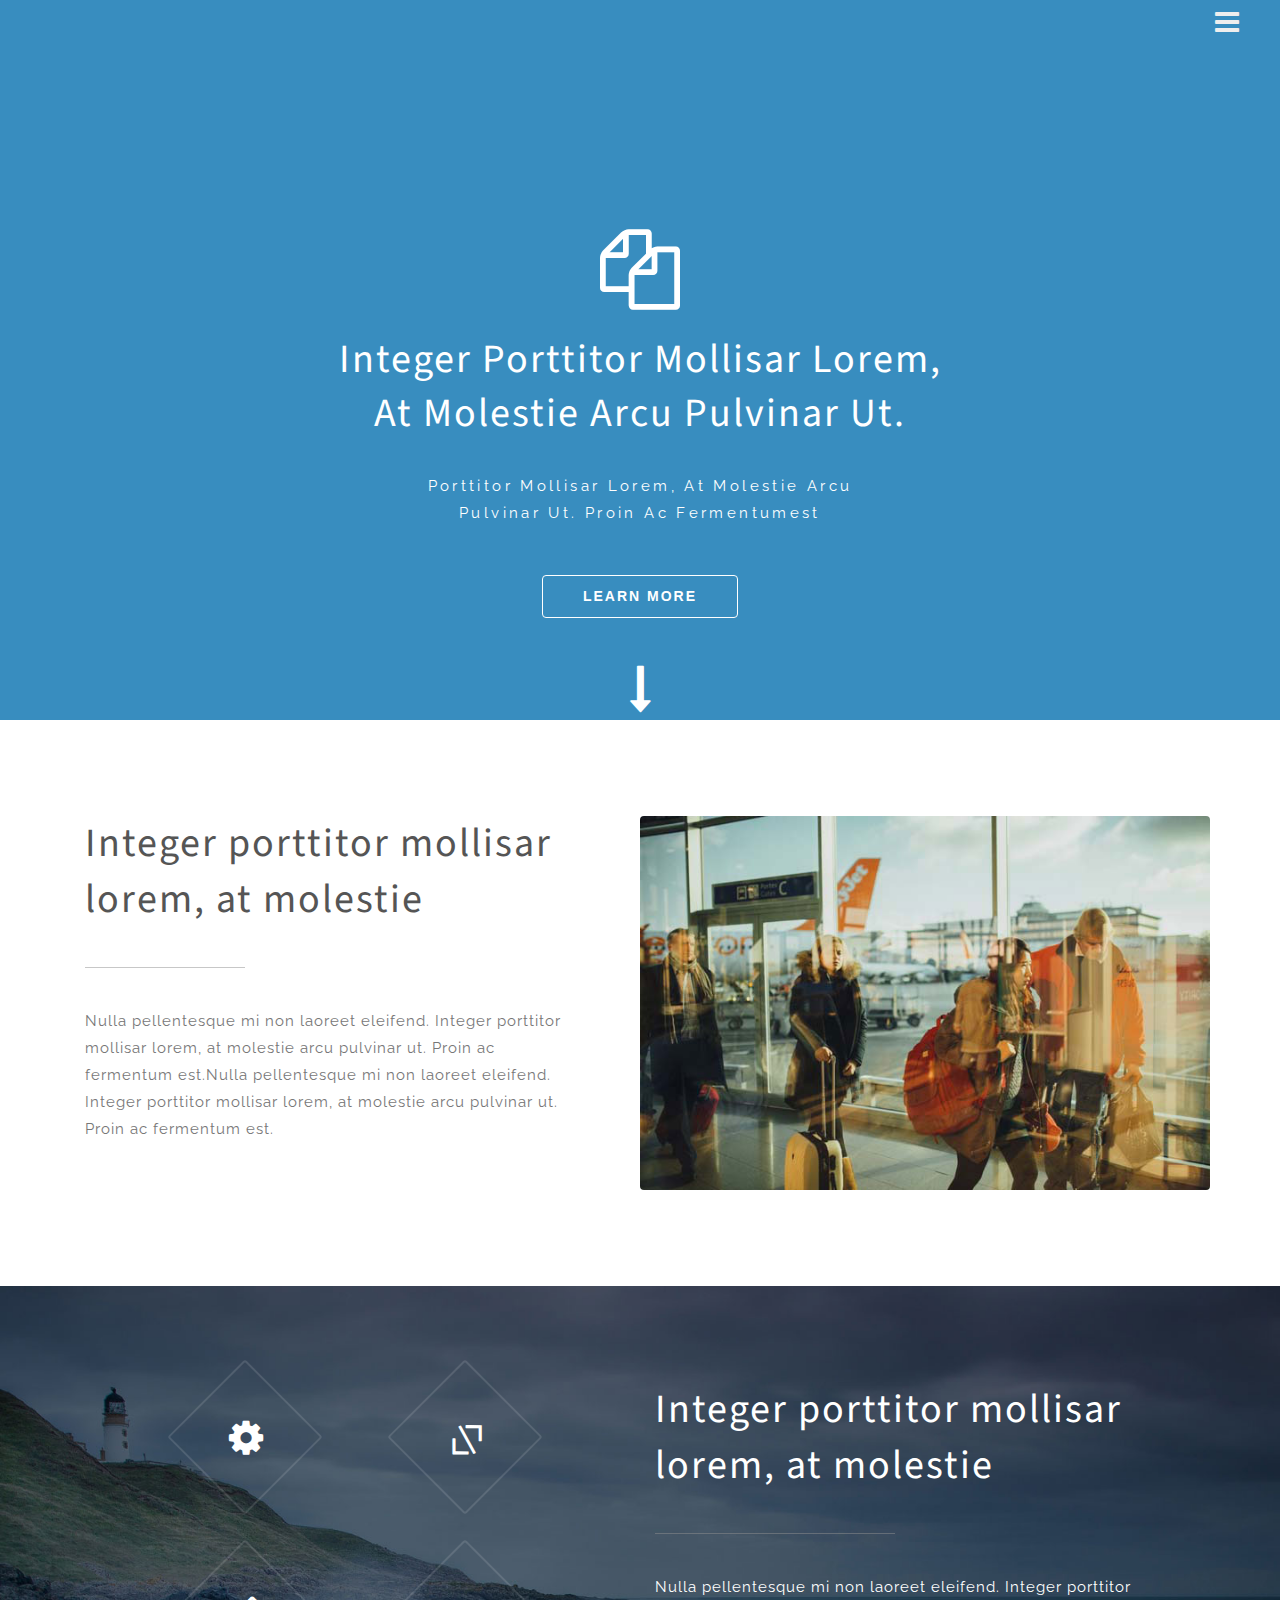
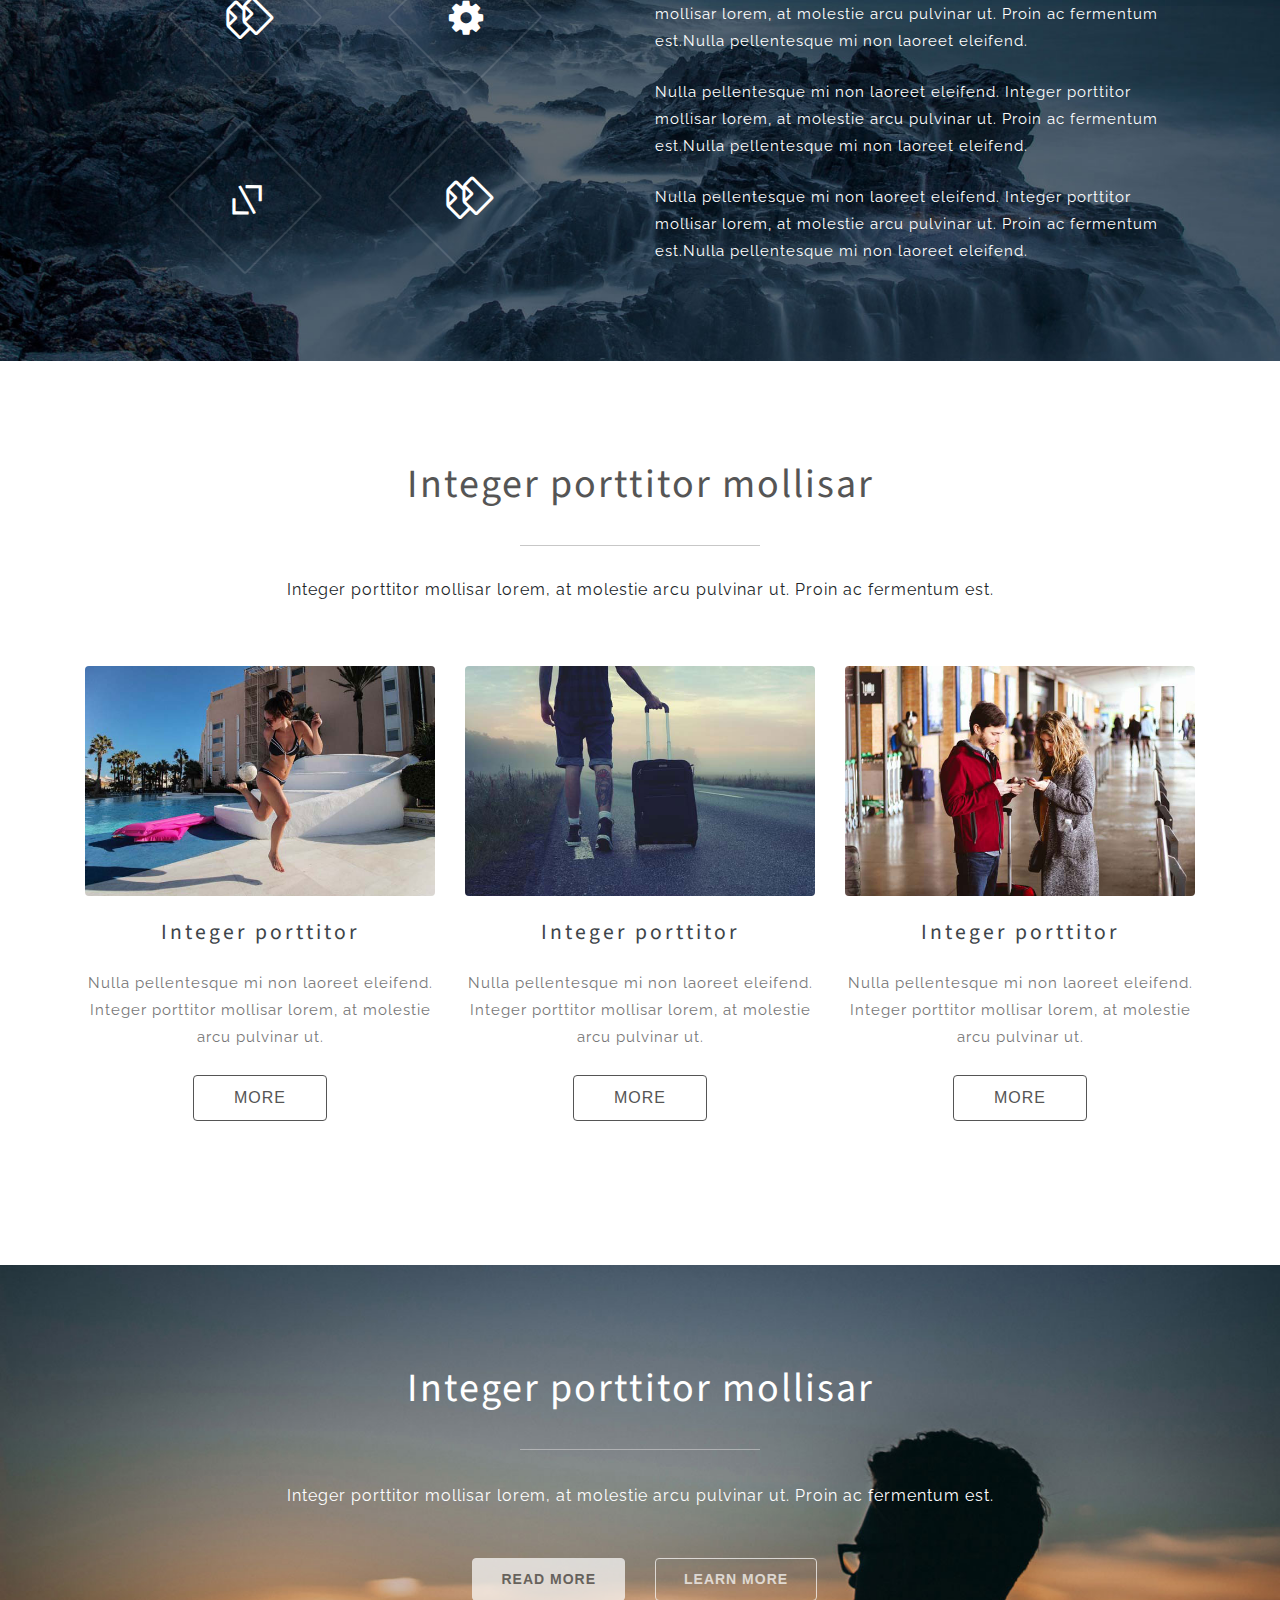
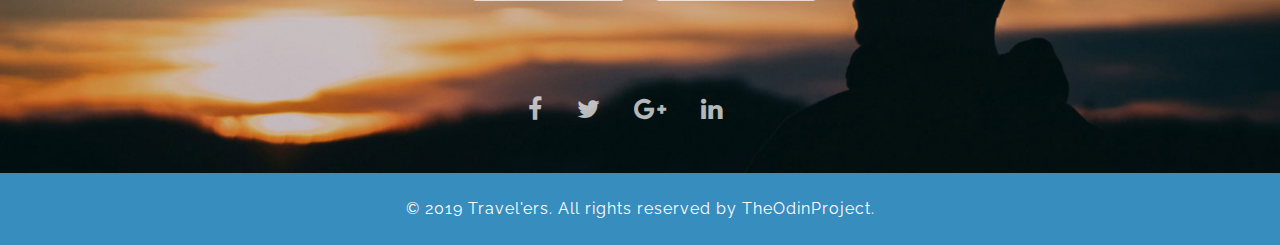
<file: index.html>
<!DOCTYPE html>
<html lang="">

<head>
	<title>Travel'ers</title>
	<!--meta tags -->
	<meta charset="UTF-8">
	<meta name="viewport" content="width=device-width, initial-scale=1">
	<!--//meta tags ends here-->
	<!--booststrap-->
	<link href="css/bootstrap.min.css" rel="stylesheet" type="text/css">
	<!--//booststrap end-->
	<!-- font-awesome icons -->
	<link href="css/fontawesome-all.min.css" rel="stylesheet" type="text/css">
	<!-- //font-awesome icons -->
	<!--stylesheets-->
	<link href="css/style.css" rel='stylesheet' type='text/css'>
	<!--//stylesheets-->
	<link href="//fonts.googleapis.com/css?family=Source+Sans+Pro:400,600,700,900" rel="stylesheet">
	<link href="//fonts.googleapis.com/css?family=Raleway:400,500,600" rel="stylesheet">
</head>

<body>
	<!-- //banner -->
	<section class="w3l-banner">
		<div class="nav-sec  position-relative">
			<ul id="menu">
				<li>
					<input id="check01" type="checkbox" name="menu" />
					<label class="menulist" for="check01">&nbsp;</label>
					<ul class="submenu">
						<li><a href="index.html" class="active">Home</a></li>
						<li><a href="#about" class="scroll">About</a></li>
						<li><a href="#service" class="scroll">Services</a></li>
						<li><a href="#news" class="scroll">News</a></li>
						<li><a href="contact.html">Contact</a></li>
					</ul>
				</li>
			</ul>
		</div>

		<div class="container">
			<div class="baner-text text-center">
				<span class="fa fa-files-o mb-4 tp_bt"></span>
				<h1 class="mx-auto">Integer porttitor mollisar lorem, at molestie arcu pulvinar ut.</h1>
				<p class="mx-auto mt-4 pt-2">porttitor mollisar lorem, at molestie arcu pulvinar ut. Proin ac fermentumest</p>
				<a class="btn btn-primary mt-lg-5 mt-3 agile-link-bnr scroll" href="#about" role="button">Learn More</a>
				<div class="mt-5 btmarw">
					<a class="scroll" href="#about" role="button"><span class="fa fa-long-arrow-down bt-ar"></span></a>
				</div>
			</div>
		</div>
	</section>
	<!-- banner-bottom1 -->
	<section class="banner-bottom py-5" id="about">	
		<div class="container py-lg-5">
			<div class="banner-top row middle-grids">
				<div class="col-lg-6 advantage-grid-info">
					<div class="advantage_left">
						<h3>Integer porttitor mollisar lorem, at molestie</h3>
						<p class="mt-4">Nulla pellentesque mi non laoreet eleifend. Integer porttitor mollisar lorem, at
							molestie arcu pulvinar ut. Proin ac fermentum est.Nulla pellentesque mi non laoreet
							eleifend. Integer porttitor mollisar lorem, at molestie arcu pulvinar ut. Proin ac fermentum
							est.</p>
					</div>
				</div>
				<div class="col-lg-6 advantage-grid-info1">
					<div class="advantage_left2 text-center">
						<img src="images/g6.jpg" class="img-fluid" alt="">
					</div>
				</div>
			</div>
		</div>
	</section>
	<!-- //banner-bottom1 -->
	<!-- services -->
	<section class="slide-wrapper py-5" id="service">
		<div class="container py-lg-5">
			<div class="services">
				<div class="row service_w3top">
					<div class="col-lg-6 ser-lt text-center">
						<ul>
							<li><span class="fa fa-cog"></span></li>
							<li><span class="fa fa-code"></span></li>
							<li><span class="fa fa-copy"></span></li>
							<li><span class="fa fa-cog"></span></li>
							<li><span class="fa fa-code"></span></li>
 							<li><span class="fa fa-copy"></span></li>
						</ul>
					</div>
					<div class="col-lg-6 ser-rgt">
						<h3>Integer porttitor mollisar lorem, at molestie</h3>
						<p class="mt-4">Nulla pellentesque mi non laoreet eleifend. Integer porttitor mollisar lorem, at
							molestie arcu pulvinar ut. Proin ac fermentum est.Nulla pellentesque mi non laoreet
							eleifend.</p>
						<p class="mt-4">Nulla pellentesque mi non laoreet eleifend. Integer porttitor mollisar lorem, at
							molestie arcu pulvinar ut. Proin ac fermentum est.Nulla pellentesque mi non laoreet
							eleifend.</p>
						<p class="mt-4">Nulla pellentesque mi non laoreet eleifend. Integer porttitor mollisar lorem, at
							molestie arcu pulvinar ut. Proin ac fermentum est.Nulla pellentesque mi non laoreet
							eleifend.</p>
					</div>
				</div>
			</div>
		</div>
	</section>
	<!-- //services -->
	<!-- news -->
	<section class="news py-5" id="news">
		<div class="container py-lg-5">
			<h3>Integer porttitor mollisar </h3>
			<p class="mt-4 text-center">Integer porttitor mollisar lorem, at molestie arcu pulvinar ut. Proin ac
				fermentum est.</p>
			<div class="row news-grids py-lg-5 mt-3 text-center">
				<div class="col-md-4 newsgrid1">
					<img src="images/g8.jpg" alt="news image" class="img-fluid">
					<h4 class="mt-4">Integer porttitor</h4>
					<p class="mt-4">Nulla pellentesque mi non laoreet eleifend. Integer porttitor mollisar lorem, at
						molestie arcu pulvinar ut. </p>
					<a class="btn btn-primary mt-lg-4 mt-3 agile-link-bnr1" href="index.html" role="button">More</a>
				</div>
				<div class="col-md-4 mt-md-0 mt-5 newsgrid2">
					<img src="images/g2.jpg" alt="news image" class="img-fluid">
					<h4 class=" mt-4">Integer porttitor</h4>
					<p class="mt-4">Nulla pellentesque mi non laoreet eleifend. Integer porttitor mollisar lorem, at
						molestie arcu pulvinar ut.</p>
					<a class="btn btn-primary mt-lg-4 mt-3 agile-link-bnr1" href="index.html" role="button">More</a>
				</div>
				<div class="col-md-4  newsgrid3">
					<img src="images/g3.jpg" alt="news image" class="img-fluid">
					<h4 class=" mt-4">Integer porttitor</h4>
					<p class="mt-4">Nulla pellentesque mi non laoreet eleifend. Integer porttitor mollisar lorem, at
						molestie arcu pulvinar ut.</p>
					<a class="btn btn-primary mt-lg-4 mt-3 agile-link-bnr1" href="index.html" role="button">More</a>
				</div>
			</div>
		</div>
	</section>
	<!-- //news -->
	<!-- footer -->
	<section class="foot-top pt-lg-5">
		<div class="container py-5">
			<h2 class="text-white">Integer porttitor mollisar </h2>
			<p class="mt-4 text-center text-white">Integer porttitor mollisar lorem, at molestie arcu pulvinar ut. Proin
				ac fermentum est.</p>
			<div class="row inner-conent-w3ls mt-5">
				<div class="col-md-6 inner-conent-lft">
					<a href="index.html" class="banner-button2 btn">READ MORE </a>
				</div>
				<div class="col-md-6 inner-conent-rgt">
					<a href="index.html" class="banner-button btn">LEARN MORE </a>
				</div>
			</div>
		</div>
		<ul class="social_section_1info text-center py-5">
			<li><a href="#"><span class="fa fa-facebook"></span></a></li>
			<li><a href="#"><span class="fa fa-twitter"></span></a></li>
			<li><a href="#"><span class="fa fa-google-plus"></span></a></li>
			<li><a href="#"><span class="fa fa-linkedin"></span></a></li>
		</ul>

	</section>
	<div class="cpy-right text-center py-4 px-2">
		<p class="text-white">© 2019 Travel'ers. All rights reserved by
			<a href="#" class="text-white"> TheOdinProject.</a>
		</p>
	</div>
	<!-- //footer -->

</body>

</html>
</file>
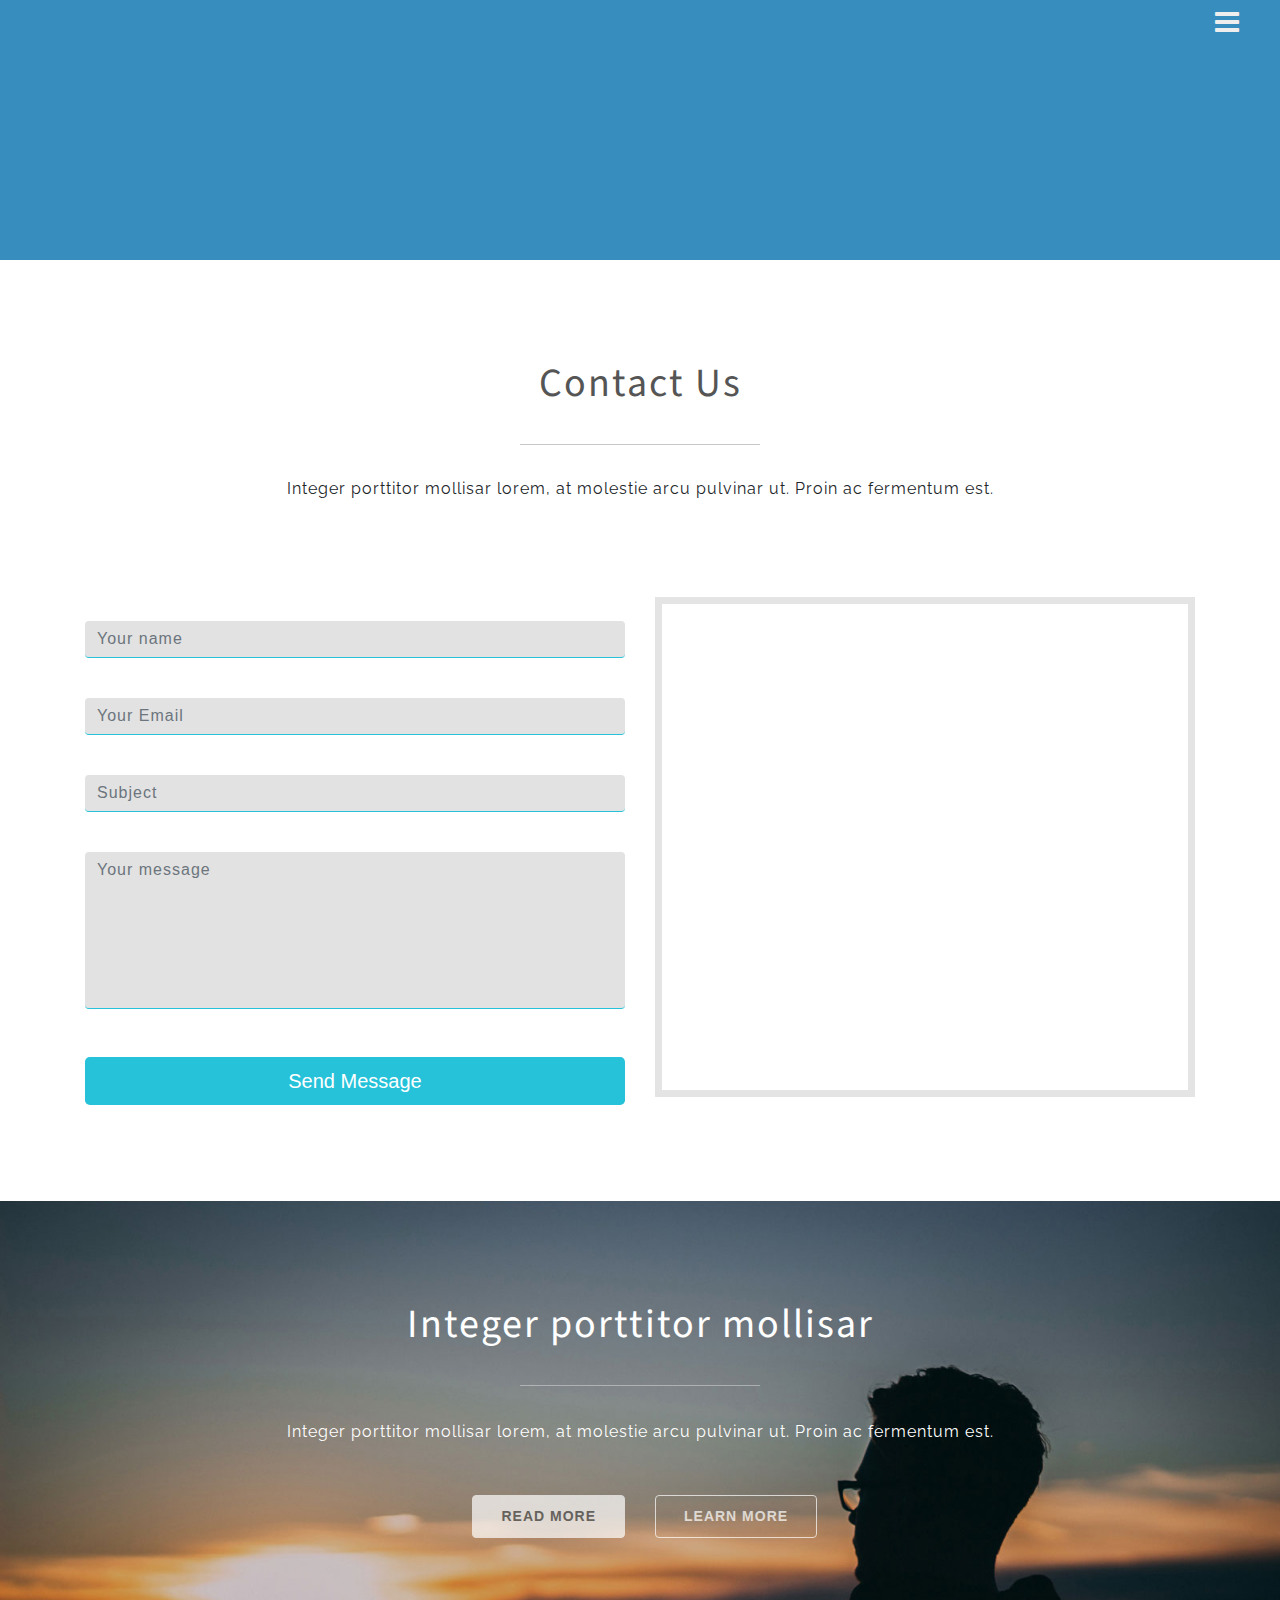
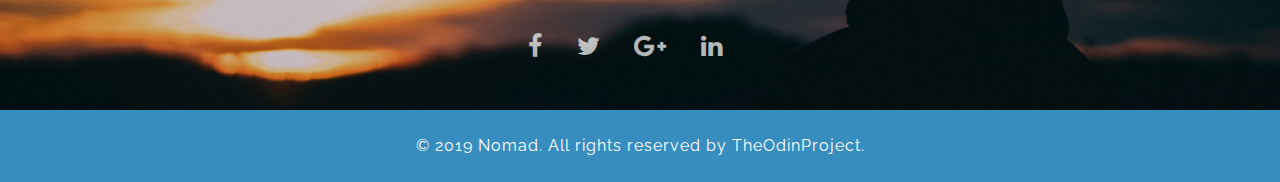
<file: contact.html>
<!DOCTYPE html>
<html lang="">

<head>
  <title>Travel'ers</title>
  <!--meta tags -->
  <meta charset="UTF-8">
  <meta name="viewport" content="width=device-width, initial-scale=1">
  <!--//meta tags ends here-->
  <!--booststrap-->
  <link href="css/bootstrap.min.css" rel="stylesheet" type="text/css" media="all">
  <!--//booststrap end-->
  <!-- font-awesome icons -->
  <link href="css/fontawesome-all.min.css" rel="stylesheet" type="text/css" media="all">
  <!-- //font-awesome icons -->
  <!--stylesheets-->
  <link href="css/style.css" rel='stylesheet' type='text/css' media="all">
  <!--//stylesheets-->
  <link href="//fonts.googleapis.com/css?family=Source+Sans+Pro:400,600,700,900" rel="stylesheet">
  <link href="//fonts.googleapis.com/css?family=Raleway:400,500,600" rel="stylesheet">
</head>

<body>

  <!-- //banner -->
  <section class="w3l-innerbanner">
    <div class="nav-sec  position-relative">
      <ul id="menu">
        <li>
          <input id="check01" type="checkbox" name="menu" />
          <label class="menulist" for="check01">&nbsp;</label>
          <ul class="submenu">
            <li><a href="index.html">Home</a></li>
            <li><a href="index.html">About</a></li>
            <li><a href="index.html">Services</a></li>
            <li><a href="index.html">News</a></li>
            <li><a href="contact.html" class="active">Contact</a></li>
          </ul>
        </li>
      </ul>
    </div>
  </section>
  <!-- contact -->
  <section class="cont_w3">
    <div class="container py-lg-5 mt-sm-5 mt-3">
      <div class="w3ls-titles text-center mb-5">
        <h1>Contact Us </h1>
        <p class="mt-4 text-center">Integer porttitor mollisar lorem, at molestie arcu pulvinar ut. Proin ac fermentum
          est.</p>
      </div>
      <div class="row py-md-5 py-sm-3">
        <div class="col-md-6">
          <form id="contact-form" name="myForm" class="form" action="#" onsubmit="return validateForm()" method="POST">
            <div class="form-group">
              <label class="form-label" id="nameLabel" for="name"></label>
              <input type="text" class="form-control" id="name" name="name" placeholder="Your name" tabindex="1">
            </div>
            <div class="form-group">
              <label class="form-label" id="emailLabel" for="email"></label>
              <input type="email" class="form-control" id="email" name="email" placeholder="Your Email" tabindex="2">
            </div>
            <div class="form-group">
              <label class="form-label" id="subjectLabel" for="subject"></label>
              <input type="text" class="form-control" id="subject" name="subject" placeholder="Subject" tabindex="3">
            </div>
            <div class="form-group">
              <label class="form-label" id="messageLabel" for="message"></label>
              <textarea rows="6" cols="60" name="message" class="form-control" id="message" placeholder="Your message"
                tabindex="4"></textarea>
            </div>
            <div class="text-center mt-5">
              <button type="submit" class="serv_bottom btn btn-border btn-lg w-100">Send Message</button>
            </div>
          </form>
        </div>
        <div class="col-md-6 map mt-md-0 mt-5">
          <iframe
            src=""
            allowfullscreen></iframe>
        </div>
      </div>
    </div>
  </section>
  <!-- //contact -->

  <!-- footer -->
  <section class="foot-top pt-lg-5">
    <div class="container py-5">
      <h2 class="text-white">Integer porttitor mollisar </h2>
      <p class="mt-4 text-center text-white">Integer porttitor mollisar lorem, at molestie arcu pulvinar ut. Proin ac
        fermentum est.</p>
      <div class="row inner-conent-w3ls mt-5">
        <div class="col-md-6 inner-conent-lft">
          <a href="index.html" class="banner-button2 btn">READ MORE </a>
        </div>
        <div class="col-md-6 inner-conent-rgt">
          <a href="index.html" class="banner-button btn">LEARN MORE </a>
        </div>
      </div>
    </div>
    <ul class="social_section_1info text-center py-5">
      <li><a href="#"><span class="fa fa-facebook"></span></a></li>
      <li><a href="#"><span class="fa fa-twitter"></span></a></li>
      <li><a href="#"><span class="fa fa-google-plus"></span></a></li>
      <li><a href="#"><span class="fa fa-linkedin"></span></a></li>
    </ul>
  </section>
	<div class="cpy-right text-center py-4 px-2">
		<p class="text-white">© 2019 Nomad. All rights reserved by
			<a href="#" class="text-white"> TheOdinProject.</a>
		</p>
	</div>
  <!-- //footer -->

</body>

</html>
</file>
<file: css/style.css>
/* html,
body {
	padding: 0;
	margin: 0;
	background: #fff;
	letter-spacing: 1px;
	font-family:'Raleway', sans-serif;
}
html {
  scroll-behavior: smooth;
} */
body a {
  outline: none;
  transition: 0.5s all;
  -webkit-transition: 0.5s all;
  -moz-transition: 0.5s all;
  -o-transition: 0.5s all;
  -ms-transition: 0.5s all;
  text-decoration: none;
  cursor: pointer !important;
}
button,
.btn {
  cursor: pointer !important;
}
body a:hover {
  text-decoration: none;
}
body a:focus,
a:hover {
  text-decoration: none;
}
input[type="button"],
input[type="submit"] {
  transition: 0.5s all;
  -webkit-transition: 0.5s all;
  -moz-transition: 0.5s all;
  -o-transition: 0.5s all;
  -ms-transition: 0.5s all;
  letter-spacing: 1px;
}
select,
input[type="email"],
input[type="text"],
input[type="password"],
input[type="button"],
input[type="submit"],
textarea {
  font-family: "PT Sans", sans-serif;
  transition: 0.5s all;
  -webkit-transition: 0.5s all;
  -moz-transition: 0.5s all;
  -o-transition: 0.5s all;
  -ms-transition: 0.5s all;
  letter-spacing: 1px;
}
h1,
h2,
h3,
h4,
h5,
h6 {
  margin: 0;
  padding: 0;
  font-family: "Source Sans Pro", sans-serif;
  letter-spacing: 1px;
}
p {
  margin: 0;
  padding: 0;
  letter-spacing: 1px;
  font-family: "Raleway", sans-serif;
}
ul {
  margin: 0;
  padding: 0;
  list-style-type: none;
}
/*-- //Reset-Code --*/
.title {
  font-size: 54px;
  color: #000;
  letter-spacing: 2px;
  font-weight: 400;
  text-transform: capitalize;
}
h6.top-title {
  font-size: 21px;
  margin-bottom: 21px;
  color: #4a4949;
}
.clr {
  color: #fff;
}
.title-sub p,
.rooms-agile-left p,
.slider-room-info p,
.ser-inner-info p,
.abut-inner-wls-head p,
.contact-list-grid p,
.contact-list-grid p a,
.blog-agile-text-middle p,
.blog-txt-info p {
  font-size: 14px;
  color: #000;
  line-height: 28px;
}
.video-info-img p {
  color: #fff;
}
/* menu */

/*Style for the first level menu bar*/
ul#menu {
  color: #eee;
}

ul#menu > li {
  list-style-type: none;
  text-align: -webkit-right;
}

label.menulist {
  position: relative;
  display: block;
  transition: background 0.3s;
  cursor: pointer;
  line-height: 45px;
}

label.menulist:after {
  content: "\f0c9";
  position: absolute;
  font-family: FontAwesome;
  display: block;
  font-size: 28px;
  top: 0%;
  left: 0;
  right: 0;
  width: 20px;
  margin: 0 auto;
  height: 0;
  transition: border-bottom 0.1s, border-top 0.1s 0.1s;
}

label.menulist:hover,
input:checked ~ label {
}

input#check01:checked ~ label.menulist:after {
  content: "\f00d";
  font-family: FontAwesome;
  transition: border-top 0.1s, border-bottom 0.1s 0.1s;
}

/*hide the inputs*/
input#check01 {
  display: none;
}

/*show the second levele menu of the selected voice*/
input#check01:checked ~ ul.submenu {
  max-height: 300px;
  transition: max-height 0.5s ease-in;
  z-index: 999;
}

/*style for the second level menu*/
ul.submenu {
  max-height: 0;
  padding: 0;
  overflow: hidden;
  list-style-type: none;
  background: #fff;
  box-shadow: 0 0 1px rgba(0, 0, 0, 0.3);
  transition: max-height 0.5s ease-out;
  position: absolute;
  min-width: 100%;
}
label.menulist,
ul.submenu {
  width: 110px;
}

ul.submenu li a {
  color: #000;
  text-decoration: none;
  transition: background 0.3s;
  white-space: nowrap;
  text-transform: capitalize;
  font-size: 16px;
  display: block;
  margin: 13px;
  font-weight: 400;
  text-align: center;
  opacity: 0.7;
  transition: 0.5s all;
  -webkit-transition: 0.5s all;
  -moz-transition: 0.5s all;
  -o-transition: 0.5s all;
  -ms-transition: 0.5s all;
}
#menu li a.active {
  opacity: 1;
}

ul.submenu li a:hover {
  opacity: 1;
  transition: 0.5s all;
  -webkit-transition: 0.5s all;
  -moz-transition: 0.5s all;
  -o-transition: 0.5s all;
  -ms-transition: 0.5s all;
}
ul.submenu:before {
  position: absolute;
  top: -30px;
  left: 80px;
  content: "";
  border-left: 13px solid transparent;
  border-right: 13px solid transparent;
  border-bottom: 15px solid #fff;
  border-top: 15px solid transparent;
}
/* //menu */
/*-- header --*/
.header-w3layouts {
  position: absolute;
  width: 100%;
  z-index: 9999;
  background: transparent;
}
.header-call h4 {
  font-size: 15px;
  color: #fff;
  padding-top: 22px;
  display: inline-block;
}
/*-- nav --*/
.toggle-button {
  position: fixed;
  top: 13px;
  right: 15px;
  background: none;
  padding: 8px 4px;
  margin: 8px 15px 8px 0;
  height: 34px;
  width: 35px;
  border: non;
  cursor: pointer;
  z-index: 99999;
}
.bar {
  background-color: #fff;
  display: block;
  width: 25px;
  height: 3px;
  border: 0;
  -webkit-transition: all 0.35s ease;
  transition: all 0.35s ease;
}
.bar + .bar {
  margin-top: 5px;
}
.middle {
  top: 11px;
}
.bottom {
  top: 22px;
}
.toggle-button:hover {
  opacity: 0.7;
}
.toggle-active .bar {
  background-color: #fff;
}
.toggle-active .top {
  -webkit-transform: translateY(6px) translateX(0) rotate(45deg);
}
.toggle-active .middle {
  opacity: 0;
}
.toggle-active .bottom {
  -webkit-transform: translateY(-10px) translateX(0) rotate(-48deg);
}
.overlay {
  position: fixed;
  background: rgba(0, 0, 0, 0.83);
  top: 0;
  left: 0;
  width: 100%;
  height: 0;
  visibility: hidden;
  opacity: 0;
  -webkit-transition: opacity 0.35s, visibility 0.35s, height 0.35s;
}
.nav-active {
  opacity: 1;
  visibility: visible;
  height: 100%;
  z-index: 9999;
  /*max-height: 340px;*/
}
.overlay ul {
  display: block;
  position: relative;
  top: 175px;
  left: 0;
  text-align: center;
  list-style: none;
  padding: 0;
}
.overlay ul li {
  display: block;
}
.overlay ul li a {
  color: #fff;
  text-decoration: none;
  font-size: 20px;
  padding: 15px;
  display: inline-block;
}
.overlay ul li a:hover {
  color: #ee578a;
}
/*-- //nav --*/
/*-- //header --*/
.w3l-innerbanner {
  background: #388dbf;
  position: relative;
  min-height: 260px;
}
/*-- banner --*/
.w3l-banner {
  background: #388dbf;
  position: relative;
  min-height: 720px;
}
.baner-text {
  padding: 11em 0 0;
}
.baner-text h1 {
  color: #ffff;
  text-transform: capitalize;
  font-size: 2.5em;
  line-height: 1.35em;
  font-weight: 400;
  letter-spacing: 2px;
  opacity: 1;
  width: 56%;
}
.baner-text p {
  font-size: 15px;
  text-transform: capitalize;
  color: #fff;
  letter-spacing: 0.225em;
  width: 44%;
  line-height: 1.8em;
  text-align: center;
}
span.tp_bt {
  font-size: 5em;
  color: #fff;
}
.agile-link-bnr {
  padding: 10px 40px;
  color: #fff;
  font-weight: 600;
  letter-spacing: 2px;
  font-size: 14px;
  text-transform: uppercase;
  background: none;
  border: 1px solid #ffffff;
  position: relative;
  transition: 0.5s all;
  -webkit-transition: 0.5s all;
  -moz-transition: 0.5s all;
  -o-transition: 0.5s all;
  -ms-transition: 0.5s all;
}
.agile-link-bnr:hover {
  opacity: 0.7;
  background: none;
  color: #fff;
  border: 1px solid #ffffff;
  transition: 0.5s all;
  -webkit-transition: 0.5s all;
  -moz-transition: 0.5s all;
  -o-transition: 0.5s all;
  -ms-transition: 0.5s all;
}
span.bt-ar {
  font-size: 3em;
  color: #fff;
}
/*-- 
.agile-link-bnr:after {
    background: #ffffff;
    content: '';
    height: 11em;
    left: 50%;
    position: absolute;
    width: 1px;
    top: 43px;
}--*/
.advantage-grid-info1 {
  padding: 0;
}
.advantage_left h4 {
  font-size: 15px;
  font-weight: 700;
  text-transform: uppercase;
  letter-spacing: 2px;
  color: #cc2105;
}
.advantage_left h3 {
  font-size: 2.5em;
  font-weight: 400;
  line-height: 1.4em;
  letter-spacing: 2px;
  color: #555;
}
.advantage_left h3:after {
  background: rgba(144, 144, 144, 0.5);
  content: "";
  display: inline-block;
  height: 1px;
  margin-top: 0em;
  width: 4em;
}
.advantage_left {
  padding: 0 4em 0 0;
}
.banner-top p {
  font-size: 15px;
  line-height: 1.8em;
  color: #777;
}
.advantage_left2 img {
  border-radius: 4px;
}
.slide-wrapper {
  background: url(../images/bg.jpg) no-repeat;
  -webkit-background-size: cover;
  -moz-background-size: cover;
  -o-background-size: cover;
  -ms-background-size: cover;
  background-size: cover;
  position: relative;
}
.ser-lt span {
  width: 110px;
  height: 110px;
  line-height: 110px;
  font-size: 40px;
  color: #fff;
  border: solid 2px rgba(255, 255, 255, 0.125);
  transform: rotate(-45deg);
  border-radius: 3px;
}
.ser-lt li {
  display: inline-block;
  width: 40%;
  margin-bottom: 13%;
}
.ser-lt li:nth-child(5),
.ser-lt li:nth-child(6) {
  margin-bottom: 0%;
}
.ser-rgt h3 {
  font-size: 2.5em;
  font-weight: 400;
  line-height: 1.4em;
  letter-spacing: 2px;
  color: #fff;
}
.ser-rgt h3:after {
  background: rgba(144, 144, 144, 0.5);
  content: "";
  display: inline-block;
  height: 1px;
  margin-top: 0em;
  width: 6em;
}
.ser-rgt p {
  font-size: 15px;
  line-height: 1.8em;
  color: #fff;
}
.news-grids h4 {
  font-size: 1.35em;
  font-weight: 400;
  letter-spacing: 3px;
  color: #3d4449;
  position: relative;
}
.news-grids p {
  font-size: 15px;
  line-height: 1.8em;
  color: #777;
}
.agile-link-bnr1 {
  padding: 10px 40px;
  color: #555;
  font-weight: 400;
  letter-spacing: 1px;
  font-size: 16px;
  background: none;
  border: 1px solid #555;
  text-transform: uppercase;
  transition: 0.5s all;
  -webkit-transition: 0.5s all;
  -moz-transition: 0.5s all;
  -o-transition: 0.5s all;
  -ms-transition: 0.5s all;
}
.agile-link-bnr1:hover {
  padding: 10px 45px;
  color: #555;
  letter-spacing: 1.5px;
  background: none;
  border: 1px solid #555;
  transition: 0.5s all;
  -webkit-transition: 0.5s all;
  -moz-transition: 0.5s all;
  -o-transition: 0.5s all;
  -ms-transition: 0.5s all;
}
.news-grids img {
  border-radius: 4px;
}
.news h3 {
  font-size: 2.5em;
  font-weight: 400;
  line-height: 1.4em;
  letter-spacing: 2px;
  color: #555;
  text-align: center;
}
.news h3:after {
  background: rgba(144, 144, 144, 0.5);
  content: "";
  display: block;
  height: 1px;
  width: 6em;
  margin: 0.8em auto;
}
.inner-conent-lft {
  text-align: right;
}
a.banner-button2 {
  background: #fff;
  color: #555;
  letter-spacing: 1px;
  border: 1px solid #fff;
  font-weight: 600;
  font-size: 14px;
  display: inline-block;
  padding: 10px 28px;
  -webkit-transition: 0.5s all;
  -o-transition: 0.5s all;
  -moz-transition: 0.5s all;
  -ms-transition: 0.5s all;
  transition: 0.5s all;
  opacity: 0.7;
}
a.banner-button2:hover {
  border: 1px solid #fff;
  background: #fff;
  color: #555;
  opacity: 1;
  -webkit-transition: 0.5s all;
  -o-transition: 0.5s all;
  -moz-transition: 0.5s all;
  -ms-transition: 0.5s all;
  transition: 0.5s all;
}
a.banner-button,
button.submit {
  background: none;
  color: #fff;
  letter-spacing: 1px;
  border: 1px solid #fff;
  padding: 10px 28px;
  display: inline-block;
  font-weight: 600;
  font-size: 14px;
  -webkit-transition: 0.5s all;
  -o-transition: 0.5s all;
  -moz-transition: 0.5s all;
  -ms-transition: 0.5s all;
  transition: 0.5s all;
  opacity: 0.7;
}
a.banner-button:hover {
  border: 1px solid #ffffff;
  background: none;
  color: #fff;
  opacity: 1;
  -webkit-transition: 0.5s all;
  -o-transition: 0.5s all;
  -moz-transition: 0.5s all;
  -ms-transition: 0.5s all;
  transition: 0.5s all;
}
.foot-top h2 {
  font-size: 2.5em;
  font-weight: 400;
  line-height: 1.4em;
  letter-spacing: 2px;
  color: #555;
  text-align: center;
}
.foot-top h2:after {
  background: rgba(224, 221, 221, 0.5);
  content: "";
  display: block;
  height: 1px;
  width: 6em;
  margin: 0.8em auto;
}
.foot-top {
  background: url(../images/bg1.jpg) no-repeat;
  -webkit-background-size: cover;
  -moz-background-size: cover;
  -o-background-size: cover;
  -ms-background-size: cover;
  background-size: cover;
  position: relative;
}
section.foot-top h4 {
  font-size: 1.35em;
  color: #fff;
  text-transform: uppercase;
  letter-spacing: 2px;
  font-weight: 800;
  line-height: 1.75em;
}
section.foot-top p {
  font-size: 16px;
  color: #fff;
  margin-top: 1em;
  line-height: 1.8em;
}
.foot-top-left {
  padding: 0 4em;
}
.cpy-right {
  background: #388dbf;
}
ul.social_section_1info li {
  display: inline-block;
}
ul.social_section_1info a span {
  color: #fff;
  margin-right: 30px;
  font-size: 25px;
  opacity: 0.7;
  transition: 0.5s all;
  -webkit-transition: 0.5s all;
  -moz-transition: 0.5s all;
  -o-transition: 0.5s all;
  -ms-transition: 0.5s all;
}
ul.social_section_1info a span:hover {
  opacity: 1;
  transition: 0.5s all;
  -webkit-transition: 0.5s all;
  -moz-transition: 0.5s all;
  -o-transition: 0.5s all;
  -ms-transition: 0.5s all;
}
/* contact */

#success-message {
  opacity: 0;
}

.col-xs-12.col-sm-12.col-md-12.col-lg-12 {
  padding: 0 20% 0 20%;
}

.form-title {
  padding: 25px;
  font-size: 30px;
  font-weight: 300;
}

.form-group .form-control {
  -webkit-box-shadow: none;
  border-bottom: 1px;
  border-style: none none solid none;
  border-color: #25c2da;
}

.form-group .form-control:focus {
  box-shadow: none;
  border-width: 0 0 2px 0;
  border-color: #000;
}

textarea {
  resize: none;
}

.btn-mod.btn-large {
  height: auto;
  padding: 13px 52px;
  font-size: 15px;
}

.btn-mod.btn-border {
  color: #000000;
  border: 1px solid #000000;
  background: transparent;
}

.btn-mod,
a.btn-mod {
  -webkit-box-sizing: border-box;
  -moz-box-sizing: border-box;
  box-sizing: border-box;
  padding: 4px 13px;
  color: #fff;
  background: rgba(34, 34, 34, 0.9);
  border: 1px solid transparent;
  font-size: 11px;
  font-weight: 400;
  text-transform: uppercase;
  text-decoration: none;
  letter-spacing: 2px;
  -webkit-border-radius: 0;
  -moz-border-radius: 0;
  border-radius: 0;
  -webkit-box-shadow: none;
  -moz-box-shadow: none;
  box-shadow: none;
  -webkit-transition: all 0.2s cubic-bezier(0, 0, 0.58, 1);
  -moz-transition: all 0.2s cubic-bezier(0, 0, 0.58, 1);
  -o-transition: all 0.2s cubic-bezier(0, 0, 0.58, 1);
  -ms-transition: all 0.2s cubic-bezier(0, 0, 0.58, 1);
  transition: all 0.2s cubic-bezier(0, 0, 0.58, 1);
}

.btn-mod.btn-border:hover,
.btn-mod.btn-border:active,
.btn-mod.btn-border:focus,
.btn-mod.btn-border:active:focus {
  color: #fff;
  border-color: #000;
  background: #000;
  outline: none;
}

@media only screen and (max-width: 500px) {
  .btn-mod.btn-large {
    padding: 6px 16px;
    font-size: 11px;
  }
  .form-title {
    font-size: 20px;
  }
}

form#contact-form label {
  color: #ea4335;
}

/* //contact */

/* contact */

.form-control {
  background-color: #e2e2e2;
  border: none;
}

.map iframe {
  width: 100%;
  border: 7px solid #e4e4e4;
  min-height: 500px;
}

/* //contact */
.serv_bottom {
  background: #25c2da;
  color: #fff;
}
.serv_bottom:hover {
  background: #25c2da;
  color: #fff;
}
.typo-wthree h4 {
  color: #af4eaa;
  font-size: 1.5em;
  text-transform: capitalize;
}

.bg-flex {
  background-color: rgb(38, 191, 216);
  border: 1px solid rgb(40, 188, 215);
}
.bg-flex-item {
  background-color: #fff;
  border: 1px solid #d7d8d8;
}

.typo-wthree h5 {
  color: #333;
}

/* //typography */
.w3ls-titles h1 {
  font-size: 2.5em;
  font-weight: 400;
  line-height: 1.4em;
  letter-spacing: 2px;
  color: #555;
  text-align: center;
}
.w3ls-titles h1:after {
  background: rgba(144, 144, 144, 0.5);
  content: "";
  display: block;
  height: 1px;
  width: 6em;
  margin: 0.8em auto;
}
/*-- to-top --*/
#toTop {
  display: none;
  text-decoration: none;
  position: fixed;
  bottom: 20px;
  right: 2%;
  overflow: hidden;
  z-index: 999;
  width: 46px;
  height: 36px;
  border: none;
  text-indent: 100%;
  background: url(../images/arr.png) no-repeat 0px 0px;
}
#toTopHover {
  width: 32px;
  height: 32px;
  display: block;
  overflow: hidden;
  float: right;
  opacity: 0;
  -moz-opacity: 0;
  filter: alpha(opacity=0);
}
/*-- //to-top --*/
/*--responsive--*/
@media (max-width: 1920px) {
}
@media (max-width: 1680px) {
}
@media (max-width: 1600px) {
}
@media (max-width: 1440px) {
  .overlay ul {
    top: 97px;
  }
}
@media (max-width: 1366px) {
}
@media (max-width: 1280px) {
}
@media (max-width: 1080px) {
  .baner-text h1 {
    width: 75%;
  }
  .baner-text p {
    width: 61%;
  }
  .baner-text {
    padding: 9em 0 0;
  }
  .advantage_left h3 {
    font-size: 2em !important;
  }
  .ser-rgt h3 {
    font-size: 2em !important;
  }
  .news h3 {
    font-size: 2em !important;
  }
  .foot-top h2 {
    font-size: 2em !important;
  }
}
@media (max-width: 1050px) {
}
@media (max-width: 1024px) {
  .overlay ul li a {
    font-size: 19px !important;
    padding: 14px;
  }
}
@media (max-width: 991px) {
  .baner-text h1 {
    font-size: 2.2em !important;
    width: 100%;
  }
  .baner-text p {
    width: 84%;
  }
  .w3l-banner {
    min-height: 590px;
  }
  .baner-text {
    padding: 7em 0 0;
  }
  .advantage_left h3:after {
    display: block;
    margin-top: 0.5em;
    width: 6em;
  }
  .advantage_left2.text-center {
    margin-top: 1em;
  }
  .ser-rgt {
    margin-top: 3em;
  }
  .ser-rgt h3:after {
    display: block;
    margin-top: 0.5em;
  }
  a.banner-button,
  button.submit,
  a.banner-button2 {
  }
  ul.social_section_1info.pt-lg-5.mb-lg-5 {
    margin-bottom: 1.5em;
  }
}
@media (max-width: 900px) {
}
@media (max-width: 800px) {
}
@media (max-width: 768px) {
}
@media (max-width: 767px) {
}
@media (max-width: 736px) {
  .cd-header-buttons {
    right: 105px;
  }
  .newsgrid3 {
    margin-top: 2em;
  }
  .inner-conent-lft {
    text-align: center;
    margin-bottom: 1em;
  }
  .inner-conent-rgt {
    text-align: center;
  }
  .baner-text h1 {
    font-size: 2em !important;
  }
  .advantage_left h3 {
    font-size: 1.8em !important;
  }
  .advantage_left {
    padding: 0 0em 0 0;
  }
  .w3l-banner {
    min-height: 550px;
  }
  .baner-text {
    padding: 5em 0 0;
  }
  .ser-rgt h3 {
    font-size: 1.8em !important;
  }
  .news h3 {
    font-size: 1.8em !important;
  }
  .foot-top h2 {
    font-size: 1.8em !important;
  }
  .w3l-innerbanner {
    min-height: 200px;
  }
}
@media (max-width: 667px) {
}
@media (max-width: 640px) {
}
@media (max-width: 600px) {
}
@media (max-width: 568px) {
}
@media (max-width: 480px) {
  .baner-text h1 {
    font-size: 1.6em !important;
  }
  .baner-text p {
    width: 100%;
  }
  .w3l-banner {
    min-height: 500px;
  }
  .baner-text {
    padding: 4em 0 0;
  }
  .map iframe {
    min-height: 200px;
  }
  .w3l-innerbanner {
    min-height: 160px;
  }
  .w3ls-titles h1 {
    font-size: 2em !important;
  }
  label.menulist,
  ul.submenu {
    width: 70px;
  }
}
@media (max-width: 440px) {
  .baner-text p {
    font-size: 14px !important;
  }
  .baner-text h1 {
    font-size: 1.4em !important;
  }
}
@media (max-width: 414px) {
  .ser-lt span {
    width: 80px;
    height: 80px;
    line-height: 80px;
    font-size: 30px !important;
  }
}
@media (max-width: 384px) {
  .advantage_left h3 {
    font-size: 1.5em !important;
  }
  .ser-rgt h3 {
    font-size: 1.5em !important;
  }
  .news h3 {
    font-size: 1.5em !important;
  }
  .foot-top h2 {
    font-size: 1.5em !important;
  }
  .banner-top p {
    font-size: 14px !important;
  }
  .ser-rgt p {
    font-size: 14px !important;
  }
  .news-grids p {
    font-size: 14px !important;
  }
  section.foot-top p {
    font-size: 14px !important;
  }
  section.news p {
    font-size: 14px !important;
  }
  .baner-text p {
    letter-spacing: 0.1em;
  }
  a.banner-button,
  button.submit,
  a.banner-button2 {
  }
}
@media (max-width: 320px) {
  .baner-text h1 {
    font-size: 1.3em !important;
  }
  .advantage_left h3 {
    font-size: 1.3em !important;
  }
  .ser-rgt h3 {
    font-size: 1.3em !important;
  }
}
/*--//responsive--*/
</file>
